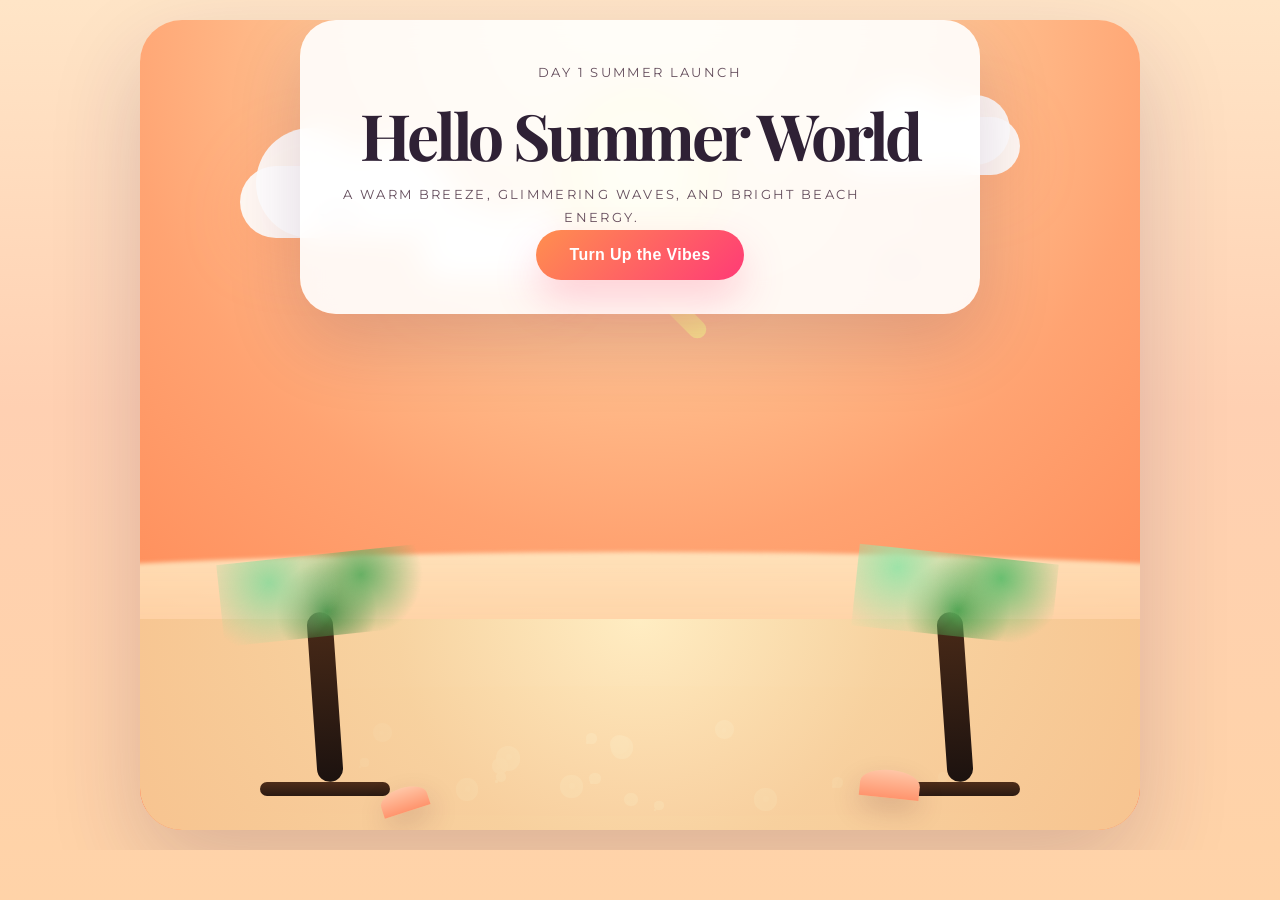
<file: week_01/Day_01/index.html>
<!DOCTYPE html>
<html lang="en">
<head>
  <meta charset="UTF-8" />
  <meta name="viewport" content="width=device-width, initial-scale=1.0" />
  <title>Summer Vibes Day 1</title>
  <link rel="preconnect" href="https://fonts.googleapis.com" />
  <link rel="preconnect" href="https://fonts.gstatic.com" crossorigin />
  <link href="https://fonts.googleapis.com/css2?family=Montserrat:wght@500;600;700&family=Playfair+Display:wght@600;700&display=swap" rel="stylesheet" />
  <link rel="stylesheet" href="styles.css" />
</head>
<body>
  <div class="scene">
    <div class="sky">
      <div class="sun"></div>
      <div class="sun-ray ray-1"></div>
      <div class="sun-ray ray-2"></div>
      <div class="sun-ray ray-3"></div>
      <div class="sun-ray ray-4"></div>
      <div class="cloud cloud-1"></div>
      <div class="cloud cloud-2"></div>
      <div class="cloud cloud-3"></div>
      <div class="bird bird-1"></div>
      <div class="bird bird-2"></div>
    </div>
    <div class="headline-panel">
      <p>Day 1 Summer Launch</p>
      <h1>Hello Summer World</h1>
      <p class="subtitle">A warm breeze, glimmering waves, and bright beach energy.</p>
      <button class="cta">Turn Up the Vibes</button>
    </div>
    <div class="water">
      <div class="wave wave-back"></div>
      <div class="wave wave-middle"></div>
      <div class="wave wave-front"></div>
      <div class="bubble-container"></div>
    </div>
    <div class="shore">
      <div class="sand"></div>
      <div class="palm palm-left"></div>
      <div class="palm palm-right"></div>
      <div class="shell shell-1"></div>
      <div class="shell shell-2"></div>
    </div>
  </div>
  <script src="script.js"></script>
</body>
</html>
</file>
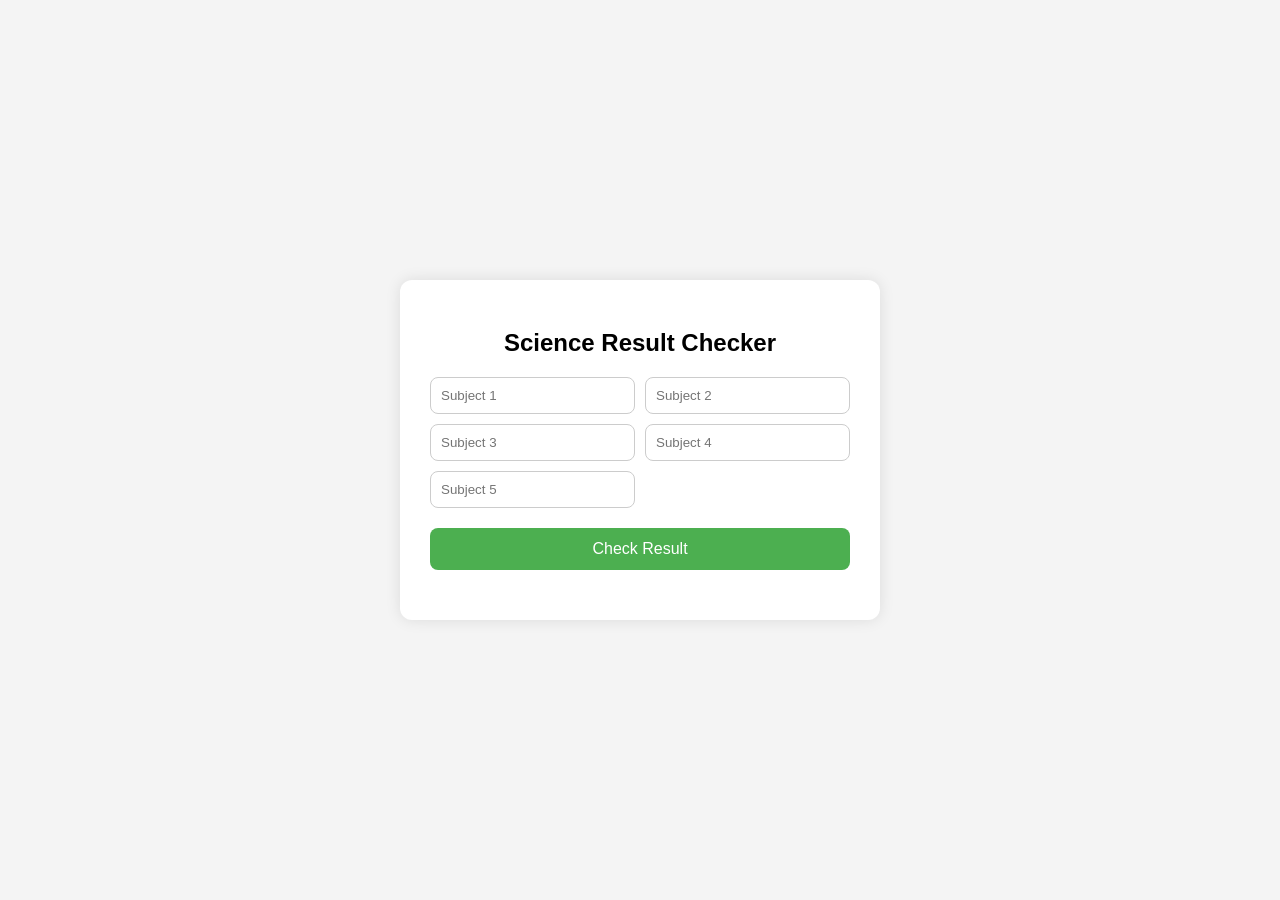
<file: week_01/Day_02/RESULT CHECKER/index.html>
<!DOCTYPE html>
<html lang="en">
  <head>
    <meta charset="UTF-8" />
    <meta name="viewport" content="width=device-width, initial-scale=1.0" />
    <title>Science Result Checker</title>
    <style>
      body {
        font-family: Arial, sans-serif;
        background: #f4f4f4;
        display: flex;
        justify-content: center;
        align-items: center;
        height: 100vh;
        margin: 0;
      }

      .container {
        background: white;
        padding: 30px;
        border-radius: 12px;
        box-shadow: 0 0 15px rgba(0,0,0,0.1);
        width: 420px;
      }

      h2 {
        text-align: center;
      }

      .marks {
        display: grid;
        grid-template-columns: 1fr 1fr;
        gap: 10px;
        margin: 20px 0;
      }

      input {
        padding: 10px;
        border: 1px solid #ccc;
        border-radius: 8px;
      }

      button {
        width: 100%;
        padding: 12px;
        background: #4caf50;
        color: white;
        border: none;
        border-radius: 8px;
        cursor: pointer;
        font-size: 16px;
      }

      button:hover {
        background: #45a049;
      }

      #result {
        margin-top: 20px;
        font-weight: bold;
        text-align: center;
      }
    </style>
  </head>
  <body>
    <div class="container">
      <h2>Science Result Checker</h2>
      <div class="marks">
        <input type="number" id="m1" placeholder="Subject 1" />
        <input type="number" id="m2" placeholder="Subject 2" />
        <input type="number" id="m3" placeholder="Subject 3" />
        <input type="number" id="m4" placeholder="Subject 4" />
        <input type="number" id="m5" placeholder="Subject 5" />
      </div>
      <button onclick="checkResult()">Check Result</button>
      <div id="result"></div>
    </div>

    <script src="script.js"></script>
  </body>
</html>
</file>
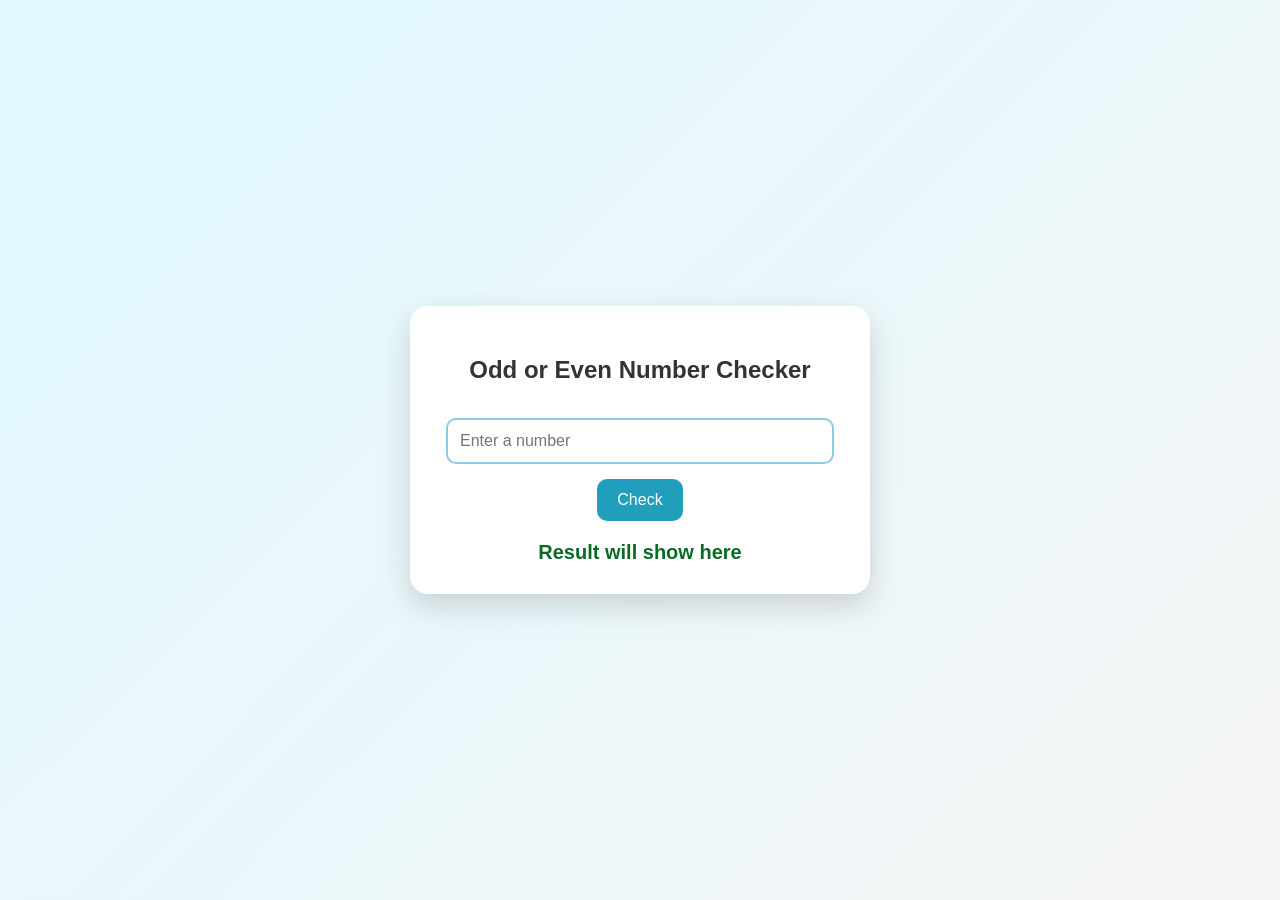
<file: week_01/Day_02/EVEN OR ODD PRGORAM/oddEvenProgram.html>
<!DOCTYPE html>
<html lang="en">
  <head>
    <meta charset="UTF-8" />
    <meta name="viewport" content="width=device-width, initial-scale=1.0" />
    <title>Odd or Even Checker</title>
    <style>
      body {
        margin: 0;
        font-family: Arial, sans-serif;
        background: linear-gradient(135deg, #dff9ff, #f5f5f5);
        display: flex;
        justify-content: center;
        align-items: center;
        min-height: 100vh;
      }

      .card {
        background: white;
        padding: 30px;
        border-radius: 18px;
        box-shadow: 0 12px 30px rgba(0, 0, 0, 0.15);
        width: 400px;
        text-align: center;
      }

      h2 {
        color: #333;
      }

      input {
        width: 90%;
        padding: 12px;
        margin: 15px 0;
        border: 2px solid #8ecae6;
        border-radius: 10px;
        font-size: 16px;
      }

      button {
        background: #219ebc;
        color: white;
        border: none;
        padding: 12px 20px;
        border-radius: 10px;
        font-size: 16px;
        cursor: pointer;
      }

      button:hover {
        background: #1a7f9b;
      }

      #result {
        margin-top: 20px;
        font-size: 20px;
        font-weight: bold;
        color: #0a6b27;
      }
    </style>
  </head>
  <body>
    <div class="card">
      <h2>Odd or Even Number Checker</h2>

      <input type="number" id="numberInput" placeholder="Enter a number" />
      <br />
      <button onclick="checkNumber()">Check</button>

      <div id="result">Result will show here</div>
    </div>

    <script>
      // This function checks whether the entered number is odd or even.
      function checkNumber() {
        // Read the value typed by the user from the input box.
        const number = Number(document.getElementById('numberInput').value);

        // Check if the number is divisible by 2 without remainder.
        // If remainder is 0, then it is even.
        if (number % 2 === 0) {
          document.getElementById('result').textContent = 'Even Number';
          document.getElementById('result').style.color = '#0a6b27';
        } else {
          // If remainder is not 0, then it is odd.
          document.getElementById('result').textContent = 'Odd Number';
          document.getElementById('result').style.color = '#b71c1c';
        }
      }
    </script>
  </body>
</html>
</file>
<file: week_01/Day_01/styles.css>
:root {
  --sky-light: #ffd8a8;
  --sky-deep: #ff8d6d;
  --sun-core: #fff2a3;
  --sun-glow: #ffe46d;
  --sea-top: #ffdd9d;
  --sea-mid: #ffb06f;
  --sea-bottom: #ff6d53;
  --sand: #f7d7a5;
  --text: #2f2135;
  --muted: #644d5c;
  --shadow: rgba(33, 18, 46, 0.18);
}

* {
  box-sizing: border-box;
}

html, body {
  margin: 0;
  min-height: 100%;
  font-family: 'Montserrat', sans-serif;
  overflow: hidden;
  background: linear-gradient(180deg, #ffe5c7 0%, #ffd0b2 48%, #ffd3a8 100%);
}

body {
  display: flex;
  align-items: center;
  justify-content: center;
  padding: 20px;
}

.scene {
  position: relative;
  width: min(1000px, 98vw);
  min-height: 90vh;
  border-radius: 42px;
  overflow: hidden;
  box-shadow: 0 36px 90px rgba(58, 35, 81, 0.18);
  background: radial-gradient(circle at top, rgba(255, 239, 190, 0.96), rgba(255, 159, 108, 0.92) 55%, rgba(255, 124, 71, 0.96) 100%);
}

.sky {
  position: absolute;
  inset: 0;
  overflow: hidden;
}

.sun {
  position: absolute;
  top: 8%;
  left: 50%;
  width: 170px;
  height: 170px;
  transform: translateX(-50%);
  border-radius: 50%;
  background: radial-gradient(circle, var(--sun-core) 25%, var(--sun-glow) 60%, rgba(255, 207, 95, 0.8) 100%);
  box-shadow: 0 0 80px rgba(255, 195, 94, 0.4);
  animation: sun-pulse 10s ease-in-out infinite;
}

.sun-ray {
  position: absolute;
  width: 18px;
  height: 90px;
  background: linear-gradient(180deg, rgba(255, 238, 142, 0.85), rgba(255, 162, 82, 0.05));
  top: 20%;
  left: 50%;
  transform-origin: bottom center;
  border-radius: 20px;
  animation: sun-turn 18s linear infinite;
}

.ray-1 { transform: translate(-50%, 0) rotate(0deg); }
.ray-2 { transform: translate(-50%, 0) rotate(45deg); animation-delay: -2s; }
.ray-3 { transform: translate(-50%, 0) rotate(90deg); animation-delay: -4s; }
.ray-4 { transform: translate(-50%, 0) rotate(135deg); animation-delay: -6s; }

.cloud {
  position: absolute;
  background: rgba(255, 255, 255, 0.9);
  border-radius: 80px;
  filter: drop-shadow(0 16px 30px rgba(255, 134, 86, 0.2));
}

.cloud::before,
.cloud::after {
  content: '';
  position: absolute;
  background: inherit;
  border-radius: 50%;
}

.cloud-1 {
  width: 220px;
  height: 72px;
  top: 18%;
  left: 10%;
  animation: drift 16s ease-in-out infinite;
}

.cloud-1::before { width: 110px; height: 110px; top: -38px; left: 16px; }
.cloud-1::after { width: 90px; height: 90px; top: -28px; left: 110px; }

.cloud-2 {
  width: 180px;
  height: 58px;
  top: 12%;
  right: 12%;
  animation: drift 18s ease-in-out infinite reverse;
}

.cloud-2::before { width: 90px; height: 90px; top: -32px; left: 24px; }
.cloud-2::after { width: 70px; height: 70px; top: -22px; left: 100px; }

.cloud-3 {
  width: 140px;
  height: 48px;
  top: 26%;
  left: 28%;
  animation: drift 12s ease-in-out infinite;
}

.cloud-3::before { width: 70px; height: 70px; top: -28px; left: 16px; }
.cloud-3::after { width: 60px; height: 60px; top: -24px; left: 80px; }

.bird {
  position: absolute;
  width: 38px;
  height: 18px;
  border-top: 4px solid rgba(45, 21, 48, 0.9);
  border-left: 4px solid transparent;
  border-right: 4px solid transparent;
  top: 24%;
  animation: fly 6s ease-in-out infinite;
}

.bird-1 { left: 18%; animation-duration: 6s; }
.bird-2 { right: 22%; top: 30%; animation-duration: 5.2s; animation-delay: -1.4s; }

.headline-panel {
  position: relative;
  z-index: 2;
  max-width: 680px;
  margin: 0 auto;
  padding: 44px 42px 34px;
  border-radius: 36px;
  background: rgba(255, 255, 255, 0.9);
  backdrop-filter: blur(14px);
  box-shadow: 0 28px 72px rgba(78, 28, 79, 0.18);
  text-align: center;
  top: 16%;
}

.headline-panel p {
  margin: 0;
  color: var(--muted);
  letter-spacing: 0.18em;
  text-transform: uppercase;
  font-size: 0.82rem;
}

.headline-panel h1 {
  margin: 24px 0 16px;
  font-family: 'Playfair Display', serif;
  font-size: clamp(3rem, 5vw, 5rem);
  line-height: 0.98;
  letter-spacing: -0.05em;
  color: var(--text);
}

.subtitle {
  margin: 0 auto 30px;
  max-width: 520px;
  font-size: 1.05rem;
  color: #5c4967;
  line-height: 1.8;
}

.cta {
  border: none;
  outline: none;
  border-radius: 999px;
  padding: 16px 34px;
  font-size: 1rem;
  font-weight: 700;
  letter-spacing: 0.02em;
  color: #fff;
  background: linear-gradient(135deg, #ff8f4f, #ff3b76);
  box-shadow: 0 20px 42px rgba(255, 83, 124, 0.26);
  cursor: pointer;
  transition: transform 0.25s ease, box-shadow 0.25s ease;
}

.cta:hover {
  transform: translateY(-2px);
  box-shadow: 0 26px 52px rgba(255, 83, 124, 0.32);
}

.water {
  position: absolute;
  left: 0;
  right: 0;
  bottom: 0;
  height: 42%;
  overflow: hidden;
}

.wave {
  position: absolute;
  left: 50%;
  width: 220%;
  border-radius: 50%;
  transform: translateX(-50%);
}

.wave-back {
  bottom: 20%;
  height: 210px;
  background: linear-gradient(180deg, rgba(255, 246, 209, 0.75), rgba(255, 210, 157, 0.65));
  filter: blur(2px);
  animation: sea-swell 9s ease-in-out infinite;
}

.wave-middle {
  bottom: 12%;
  height: 170px;
  background: linear-gradient(180deg, rgba(255, 226, 165, 0.95), rgba(255, 134, 92, 0.85));
  animation: sea-swell 12s ease-in-out infinite reverse;
}

.wave-front {
  bottom: 4%;
  height: 130px;
  background: linear-gradient(180deg, rgba(255, 183, 112, 0.96), rgba(255, 101, 70, 0.96));
  animation: sea-swell 7.4s ease-in-out infinite;
}

.bubble-container {
  position: absolute;
  inset: 20% 8% 0;
  pointer-events: none;
}

.shore {
  position: absolute;
  left: 0;
  right: 0;
  bottom: 0;
  height: 26%;
}

.sand {
  position: absolute;
  inset: 0;
  background: radial-gradient(circle at top, rgba(255, 238, 197, 0.92), rgba(247, 211, 161, 0.96) 45%, #f7c490 100%);
}

.palm {
  position: absolute;
  bottom: 34px;
  width: 130px;
  height: 14px;
  background: linear-gradient(180deg, #4f2d19 0%, #2b1a12 100%);
  border-radius: 14px;
}

.palm::before {
  content: '';
  position: absolute;
  bottom: 14px;
  left: 50%;
  width: 26px;
  height: 170px;
  transform: translateX(-50%) rotate(-4deg);
  background: linear-gradient(180deg, #4b2b18 0%, #1c120f 100%);
  border-radius: 18px;
}

.palm::after {
  content: '';
  position: absolute;
  left: 50%;
  bottom: 160px;
  width: 190px;
  height: 82px;
  transform: translateX(-50%);
  background: radial-gradient(circle at 50% 20%, rgba(78, 163, 88, 0.95), rgba(57, 132, 60, 0.95) 42%, transparent 72%);
  filter: blur(0.5px);
}

.palm-left {
  left: 12%;
}

.palm-left::after {
  background-image:
    radial-gradient(circle at 24% 28%, #98d99d 0%, transparent 42%),
    radial-gradient(circle at 68% 30%, #67b064 0%, transparent 40%),
    radial-gradient(circle at 50% 70%, #4a8c45 0%, transparent 42%);
  transform: translateX(-50%) rotate(-6deg);
  width: 210px;
}

.palm-right {
  right: 12%;
}

.palm-right::after {
  background-image:
    radial-gradient(circle at 20% 24%, #9ee3a8 0%, transparent 44%),
    radial-gradient(circle at 72% 24%, #69bf70 0%, transparent 42%),
    radial-gradient(circle at 52% 68%, #4f9f4e 0%, transparent 45%);
  transform: translateX(-50%) rotate(6deg);
  width: 200px;
}

.shell {
  position: absolute;
  width: 48px;
  height: 24px;
  border-radius: 50% 50% 0 0;
  background: linear-gradient(180deg, #ffc6a6, #ff946d);
  box-shadow: 0 12px 28px rgba(91, 35, 50, 0.18);
}

.shell-1 { left: 24%; bottom: 18px; transform: rotate(-18deg); }
.shell-2 { right: 22%; bottom: 32px; width: 60px; height: 28px; transform: rotate(6deg); }

.bubble {
  position: absolute;
  border-radius: 50%;
  background: rgba(255, 255, 255, 0.75);
  box-shadow: inset 0 0 10px rgba(255, 255, 255, 0.85);
  animation: bubble-rise linear infinite;
}

.bubble::after {
  content: '';
  position: absolute;
  right: 8px;
  top: 8px;
  width: 24%;
  height: 24%;
  border-radius: 50%;
  background: rgba(255, 255, 255, 0.95);
}

@keyframes sun-pulse {
  0%, 100% { transform: translateX(-50%) scale(1); }
  50% { transform: translateX(-50%) scale(1.04); }
}

@keyframes sun-turn {
  0% { transform: translate(-50%, 0) rotate(0deg); }
  100% { transform: translate(-50%, 0) rotate(360deg); }
}

@keyframes drift {
  0%, 100% { transform: translateY(0); }
  50% { transform: translateY(16px); }
}

@keyframes fly {
  0%, 100% { transform: translateY(0) scaleX(1); }
  50% { transform: translateY(-14px) scaleX(1.05); }
}

@keyframes sea-swell {
  0%, 100% { transform: translateX(-50%) translateY(0); }
  50% { transform: translateX(-50%) translateY(8px); }
}

@keyframes bubble-rise {
  0% { transform: translateY(0); opacity: 0.45; }
  40% { opacity: 0.72; }
  100% { transform: translateY(-220px); opacity: 0; }
}

@media (max-width: 720px) {
  .scene { min-height: 100vh; }
  .headline-panel { margin-top: 10vh; padding: 32px 28px 26px; }
  .headline-panel h1 { font-size: clamp(2.5rem, 10vw, 3.6rem); }
  .cloud-1, .cloud-2, .cloud-3 { display: none; }
  .palm-left, .palm-right { width: 100px; }
  .shell { width: 40px; height: 20px; }
}
</file>
